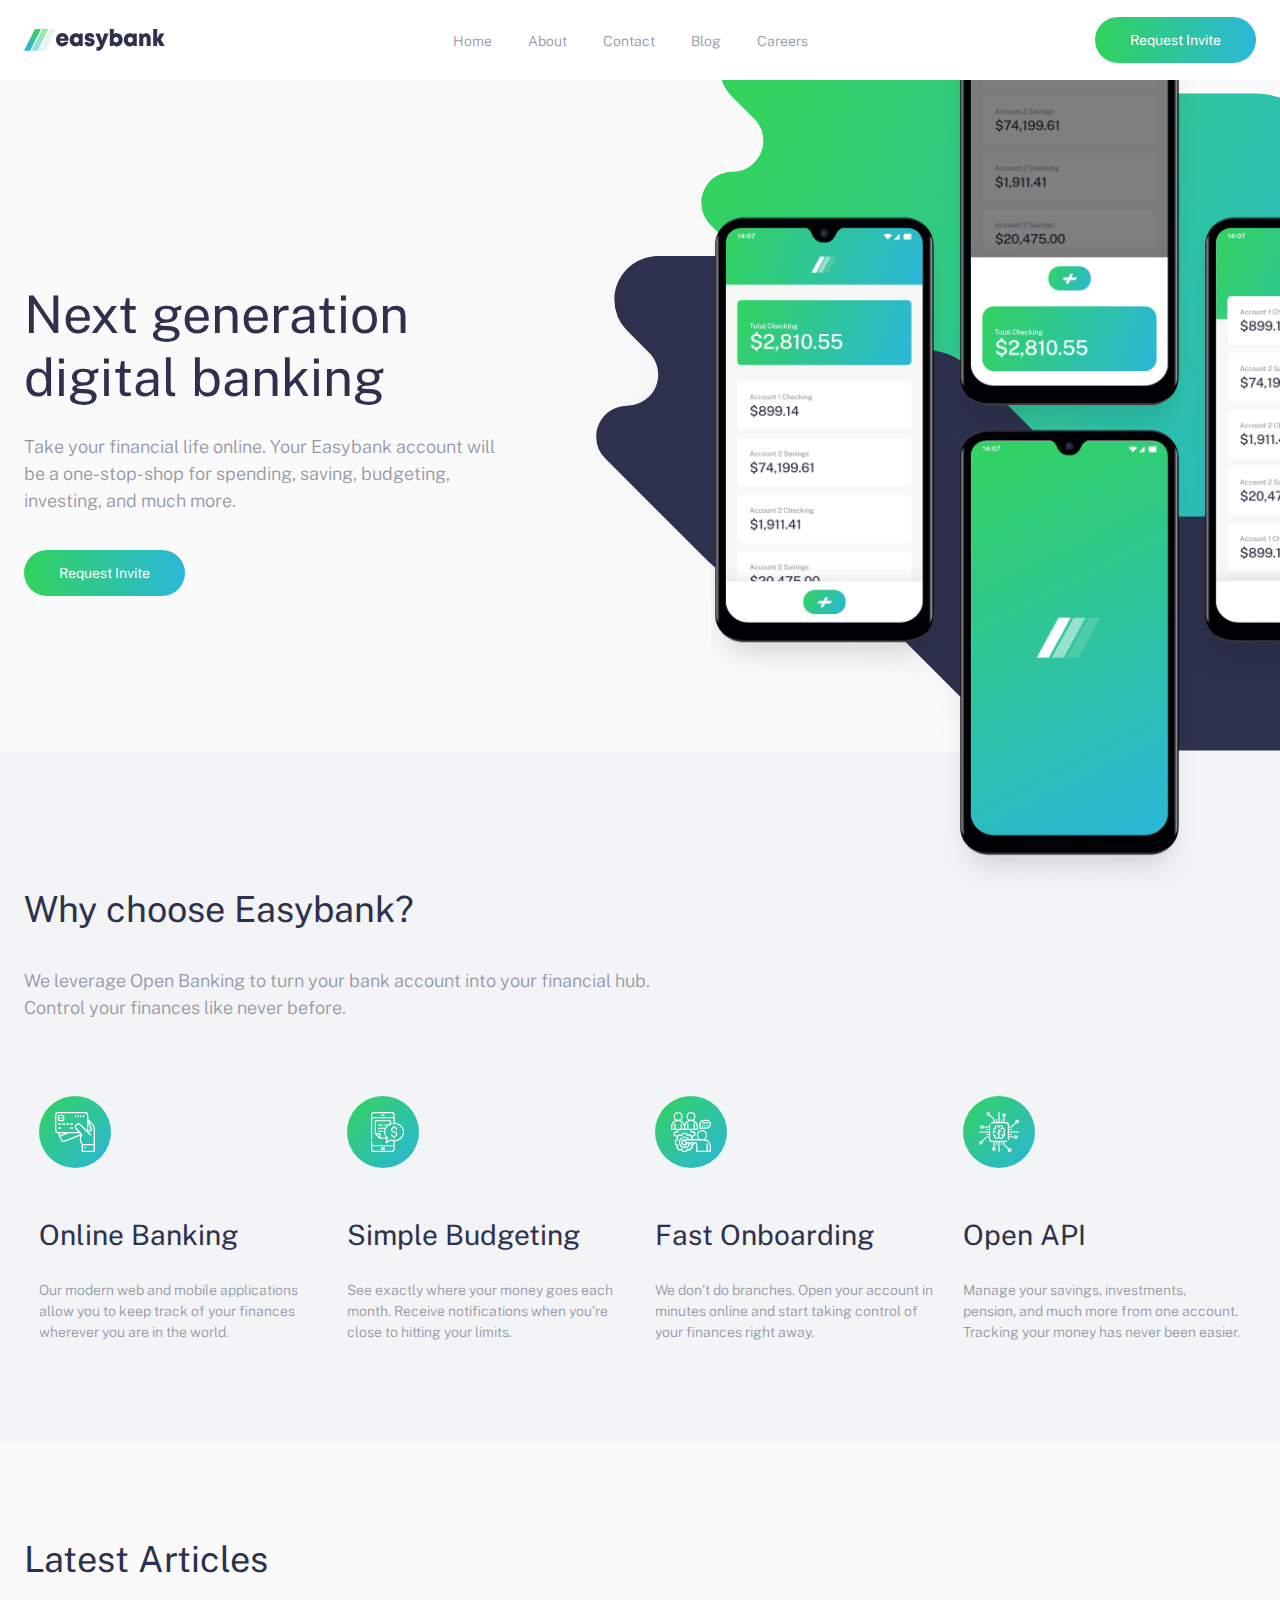
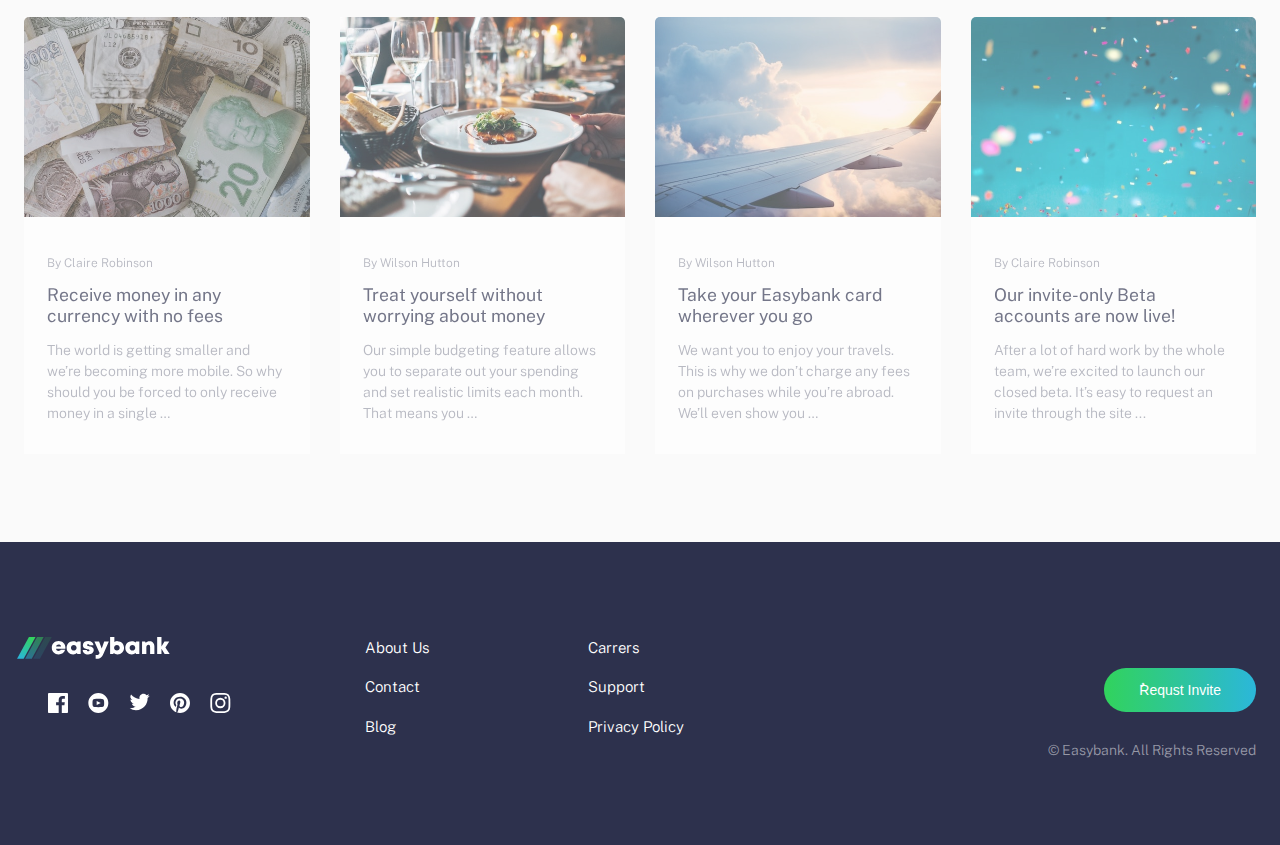
<file: index.html>
<!DOCTYPE html>
<html lang="en">

<head>
    <meta charset="UTF-8" />
    <meta name="viewport" content="width=device-width, initial-scale=1.0" />
    <!-- displays site properly based on user's device -->

    <link rel="icon" type="image/png" sizes="32x32" href="./images/favicon-32x32.png" />
    <link rel="stylesheet" href="https://fonts.googleapis.com/css2?family=Public+Sans:wght@300;400&display=swap" />
    <link rel="stylesheet" href="app/scss/style.css" />

    <title>Frontend Mentor | Easybank landing page</title>

    <!-- Feel free to remove these styles or customise in your own stylesheet 👍 -->
    <style>
        .attribution {
            font-size: 11px;
            text-align: center;
        }

        .attribution a {
            color: hsl(228, 45%, 44%);
        }
    </style>
</head>

<body>
    <header class="header container">
        <div class="overlay"></div>
        <nav class="container--px flex flex-jc-sb flex-ai-c">
            <a href="https://github.com/OverFkill/" class="flex header__logo">
                <img src="images/logo.svg" alt="easybank" />
            </a>

            <a id="btnhamburger" href="#" class="header__toggle
                    hide-for-desktop">
                <span></span>
                <span></span>
                <span></span>
            </a>

            <div class="header__links hide-for-mobile">
                <a href="#">Home</a>
                <a href="#">About</a>
                <a href="https://github.com/OverFkill">Contact</a>
                <a href="#">Blog</a>
                <a href="#">Careers</a>
            </div>

            <a class="button hide-for-mobile">Request Invite</a>
        </nav>

        <div class="header__menu hide-for-desktop">
            <a href="#">Home</a>
            <a href="#">About</a>
            <a href="#">Contact</a>
            <a href="#">Blog</a>
            <a href="#">Careers</a>
        </div>
    </header>

    <section class="hero">
        <div class="container">
            <div class="hero__img"></div>

            <div class="hero__text container--pall">
                <h1>Next generation digital banking</h1>
                <p>
                    Take your financial life online. Your Easybank account will be a one-stop-shop for spending, saving,
                    budgeting, investing, and much more.
                </p>

                <a href="#" class="hero__cta button">Request Invite</a>
            </div>
        </div>
    </section>

    <section class="feature">
        <div class="container container--pall">
            <div class="feature__intro">
                <h2>Why choose Easybank?</h2>
                <p>
                    We leverage Open Banking to turn your bank account into your financial hub.
                    <br /> Control your finances like never before.
                </p>
            </div>

            <div class="feature__grid">
                <div class="feature__item">
                    <div class="feature__icon">
                        <img src="images/icon-online.svg" alt="" />
                    </div>
                    <div class="feature__title">
                        <h3>Online Banking</h3>
                    </div>
                    <div class="feature__description">
                        <p>
                            Our modern web and mobile applications allow you to keep track of your finances wherever you
                            are in the world.
                        </p>
                    </div>
                </div>

                <div class="feature__item">
                    <div class="feature__icon">
                        <img src="images/icon-budgeting.svg" alt="" />
                    </div>
                    <div class="feature__title">
                        <h3>Simple Budgeting</h3>
                    </div>
                    <div class="feature__description">
                        <p>
                            See exactly where your money goes each month. Receive notifications when you’re close to
                            hitting your limits.
                        </p>
                    </div>
                </div>

                <div class="feature__item">
                    <div class="feature__icon">
                        <img src="images/icon-onboarding.svg" alt="" />
                    </div>
                    <div class="feature__title">
                        <h3>Fast Onboarding</h3>
                    </div>
                    <div class="feature__description">
                        <p>
                            We don’t do branches. Open your account in minutes online and start taking control of your
                            finances right away.
                        </p>
                    </div>
                </div>

                <div class="feature__item">
                    <div class="feature__icon">
                        <img src="images/icon-api.svg" alt="" />
                    </div>
                    <div class="feature__title">
                        <h3>Open API</h3>
                    </div>
                    <div class="feature__description">
                        <p>
                            Manage your savings, investments, pension, and much more from one account. Tracking your
                            money has never been easier.
                        </p>
                    </div>
                </div>
            </div>
        </div>
    </section>

    <section class="article">
        <div class="container container--pall">

            <div class="article__content">

                <h2>Latest Articles</h2>

                <div class="article__grid">


                    <div class="article__item">

                        <a href="#">
                            <div class="article__image"
                                style=" background: url(images/image-currency.jpg); background-size: cover;">
                            </div>

                            <div class="article__text">

                                <div class="article__author">
                                    <p>By Claire Robinson</p>

                                </div>

                                <div class="article__title">
                                    <h4>Receive money in any currency with no fees</h4>

                                </div>

                                <div class="article__description">
                                    <p>The world is getting smaller and we’re becoming more mobile. So why should you be
                                        forced to only receive money in a single …</p>
                                </div>

                            </div>
                        </a>

                    </div>

                    <div class="article__item">

                        <a href="#">
                            <div class="article__image"
                                style=" background: url(images/image-restaurant.jpg); background-size: cover;">
                            </div>

                            <div class="article__text">

                                <div class="article__author">
                                    <p> By Wilson Hutton</p>

                                </div>

                                <div class="article__title">
                                    <h4> Treat yourself without worrying about money</h4>

                                </div>

                                <div class="article__description">
                                    <p> Our simple budgeting feature allows you to separate out your spending and set
                                        realistic limits each month. That means you …</p>
                                </div>

                            </div>
                        </a>

                    </div>

                    <div class="article__item">

                        <a href="#">
                            <div class="article__image"
                                style=" background: url(images/image-plane.jpg); background-size: cover;">
                            </div>

                            <div class="article__text">

                                <div class="article__author">
                                    <p>By Wilson Hutton</p>

                                </div>

                                <div class="article__title">
                                    <h4>Take your Easybank card wherever you go</h4>

                                </div>

                                <div class="article__description">
                                    <p> We want you to enjoy your travels. This is why we don’t charge any fees on
                                        purchases
                                        while you’re abroad. We’ll even show you …</p>
                                </div>

                            </div>
                        </a>

                    </div>

                    <div class="article__item">

                        <a href="#">
                            <div class="article__image"
                                style=" background: url(images/image-confetti.jpg); background-size: cover;">
                            </div>

                            <div class="article__text">

                                <div class="article__author">
                                    <p>By Claire Robinson</p>

                                </div>

                                <div class="article__title">
                                    <h4>Our invite-only Beta accounts are now live!</h4>

                                </div>

                                <div class="article__description">
                                    <p> After a lot of hard work by the whole team, we’re excited to launch our closed
                                        beta.
                                        It’s easy to request an invite through the site ...</p>
                                </div>

                            </div>
                        </a>
                    </div>

                </div>
            </div>
        </div>
    </section>

    <section class="footer">
        <div class="footer__content container container--pall">
            <div class="footer__grid">
                <div class="footer__item">
                    <a href="#">
                        <img src="images/logo darkmode.svg" style="transform: scale(1.1);" alt="Logo">

                    </a>

                    <div class="footer__icons">
                        <a href="#">

                            <svg xmlns="http://www.w3.org/2000/svg" width="20" height="20">
                                <path fill="#FFF" d="M18.896 0H1.104C.494 0 0 .494 0 1.104v17.793C0 19.506.494 
                                    20 1.104 20h9.58v-7.745H8.076V9.237h2.606V7.01c0-2.583 1.578-3.99 
                                    3.883-3.99 1.104 0 2.052.082 2.329.119v2.7h-1.598c-1.254 0-1.496.597-1.496 
                                    1.47v1.928h2.989l-.39 3.018h-2.6V20h5.098c.608 0 1.102-.494 1.102-1.104V1.104C20
                                     .494 19.506 0 18.896 0z" />
                            </svg>
                        </a>

                        <a href="#">

                            <svg xmlns="http://www.w3.org/2000/svg" width="21" height="20">
                                <path fill="#FFF"
                                    d="M10.333 0c-5.522 0-10 4.478-10 10 0 5.523 4.478 10 10 10 5.523 0 10-4.477 10-10 0-5.522-4.477-10-10-10zm3.701 14.077c-1.752.12-5.653.12-7.402 0C4.735 13.947 4.514 13.018 4.5 10c.014-3.024.237-3.947 2.132-4.077 1.749-.12 5.651-.12 7.402 0 1.898.13 2.118 1.059 2.133 4.077-.015 3.024-.238 3.947-2.133 4.077zM8.667 8.048l4.097 1.949-4.097 1.955V8.048z" />
                            </svg>
                        </a>

                        <a href="#">

                            <svg xmlns="http://www.w3.org/2000/svg" width="21" height="18">
                                <path fill="#FFF"
                                    d="M20.667 2.797a8.192 8.192 0 01-2.357.646 4.11 4.11 0 001.804-2.27 8.22 8.22 0 01-2.606.996A4.096 4.096 0 0014.513.873c-2.649 0-4.595 2.472-3.997 5.038a11.648 11.648 0 01-8.457-4.287 4.109 4.109 0 001.27 5.478A4.086 4.086 0 011.47 6.59c-.045 1.901 1.317 3.68 3.29 4.075a4.113 4.113 0 01-1.853.07 4.106 4.106 0 003.834 2.85 8.25 8.25 0 01-6.075 1.7 11.616 11.616 0 006.29 1.843c7.618 0 11.922-6.434 11.662-12.205a8.354 8.354 0 002.048-2.124z" />
                            </svg>
                        </a>

                        <a href="#">
                            <svg xmlns="http://www.w3.org/2000/svg" width="20" height="20">
                                <path fill="#FFF"
                                    d="M10 0C4.478 0 0 4.477 0 10c0 4.237 2.636 7.855 6.356 9.312-.088-.791-.167-2.005.035-2.868.182-.78 1.172-4.97 1.172-4.97s-.299-.6-.299-1.486c0-1.39.806-2.428 1.81-2.428.852 0 1.264.64 1.264 1.408 0 .858-.545 2.14-.828 3.33-.236.995.5 1.807 1.48 1.807 1.778 0 3.144-1.874 3.144-4.58 0-2.393-1.72-4.068-4.177-4.068-2.845 0-4.515 2.135-4.515 4.34 0 .859.331 1.781.745 2.281a.3.3 0 01.069.288l-.278 1.133c-.044.183-.145.223-.335.134-1.249-.581-2.03-2.407-2.03-3.874 0-3.154 2.292-6.052 6.608-6.052 3.469 0 6.165 2.473 6.165 5.776 0 3.447-2.173 6.22-5.19 6.22-1.013 0-1.965-.525-2.291-1.148l-.623 2.378c-.226.869-.835 1.958-1.244 2.621.937.29 1.931.446 2.962.446 5.522 0 10-4.477 10-10S15.522 0 10 0z" />
                            </svg>
                        </a>

                        <a href="#">
                            <svg xmlns="http://www.w3.org/2000/svg" width="21" height="20">
                                <path fill="#FFF"
                                    d="M10.333 1.802c2.67 0 2.987.01 4.042.059 2.71.123 3.976 1.409 4.1 4.099.048 1.054.057 1.37.057 4.04 0 2.672-.01 2.988-.058 4.042-.124 2.687-1.386 3.975-4.099 4.099-1.055.048-1.37.058-4.042.058-2.67 0-2.986-.01-4.04-.058-2.717-.124-3.976-1.416-4.1-4.1-.048-1.054-.058-1.37-.058-4.041 0-2.67.01-2.986.058-4.04.124-2.69 1.387-3.977 4.1-4.1 1.054-.048 1.37-.058 4.04-.058zm0-1.802C7.618 0 7.278.012 6.211.06 2.579.227.56 2.242.394 5.877.345 6.944.334 7.284.334 10s.011 3.057.06 4.123c.166 3.632 2.181 5.65 5.816 5.817 1.068.048 1.408.06 4.123.06 2.716 0 3.057-.012 4.124-.06 3.628-.167 5.651-2.182 5.816-5.817.049-1.066.06-1.407.06-4.123s-.011-3.056-.06-4.122C20.11 2.249 18.093.228 14.458.06 13.39.01 13.049 0 10.333 0zm0 4.865a5.135 5.135 0 100 10.27 5.135 5.135 0 000-10.27zm0 8.468a3.333 3.333 0 110-6.666 3.333 3.333 0 010 6.666zm5.339-9.87a1.2 1.2 0 10-.001 2.4 1.2 1.2 0 000-2.4z" />
                            </svg>
                        </a>
                    </div>

                </div>


                <div class="footer__item">
                    <div class="footer__links">
                        <a href="">About Us</a>
                        <a href="">Contact</a>
                        <a href="">Blog</a>
                    </div>
                </div>


                <div class="footer__item">
                    <div class="footer__links">
                        <a href="">Carrers</a>
                        <a href="">Support</a>
                        <a href="">Privacy Policy</a>
                    </div>
                </div>

                <div class="footer__item">


                </div>

                <div class="footer__item">
                    <a href="#">
                        <button class="button">ٌRequst Invite</button>
                    </a>
                    <p>
                        © Easybank. All Rights Reserved
                    </p>
                </div>
            </div>
        </div>
    </section>




    <script src="app/js/script.js"></script>
</body>

</html>
</file>
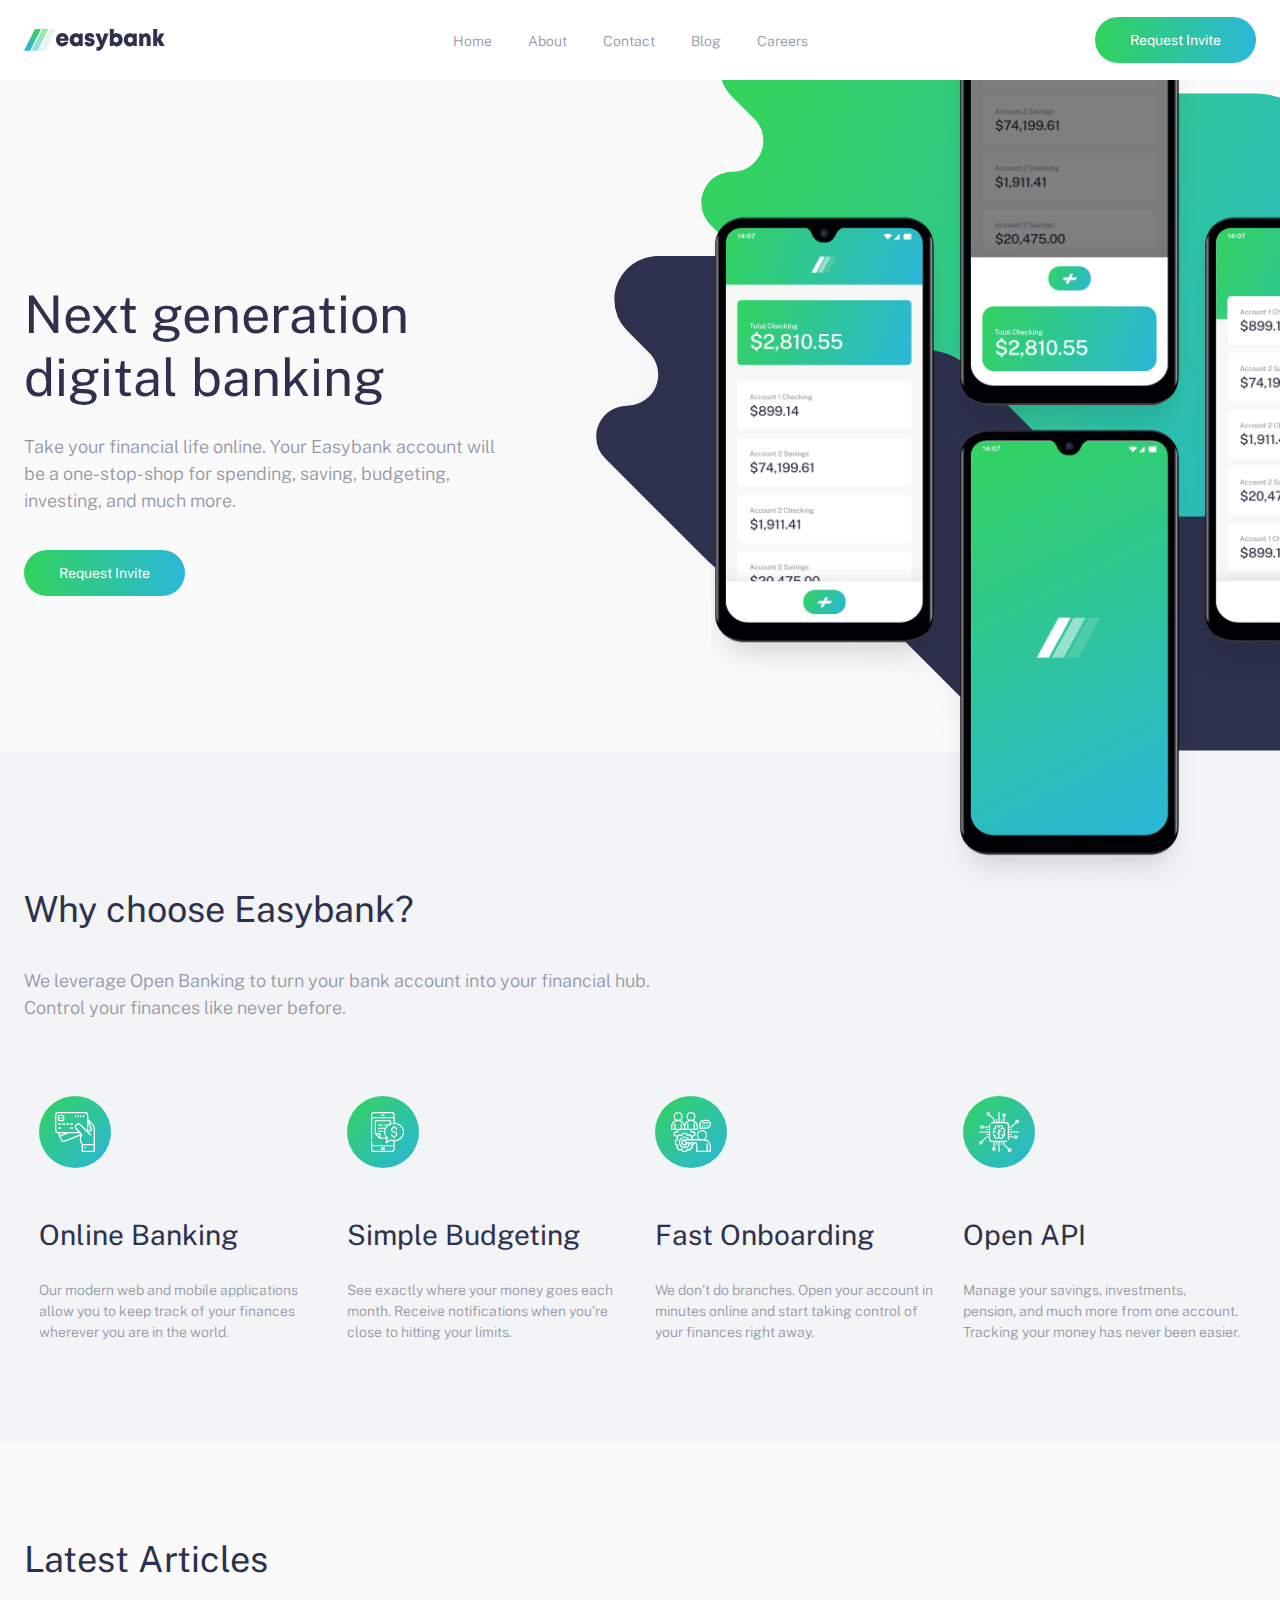
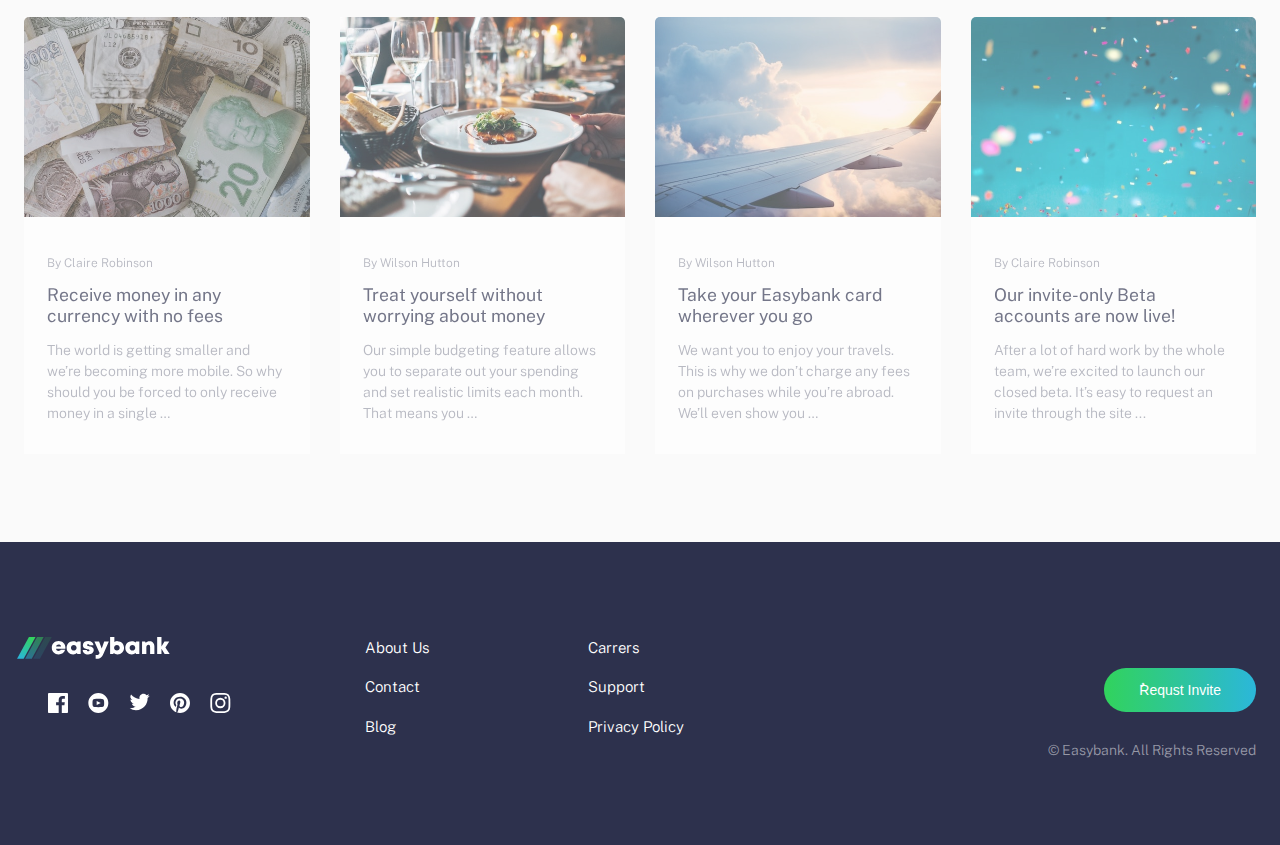
<file: Project 1/index.html>
<!DOCTYPE html>
<html lang="en">

<head>
    <meta charset="UTF-8" />
    <meta name="viewport" content="width=device-width, initial-scale=1.0" />
    <!-- displays site properly based on user's device -->

    <link rel="icon" type="image/png" sizes="32x32" href="./images/favicon-32x32.png" />
    <link rel="stylesheet" href="https://fonts.googleapis.com/css2?family=Public+Sans:wght@300;400&display=swap" />
    <link rel="stylesheet" href="app/scss/style.css" />

    <title>Frontend Mentor | Easybank landing page</title>

    <!-- Feel free to remove these styles or customise in your own stylesheet 👍 -->
    <style>
        .attribution {
            font-size: 11px;
            text-align: center;
        }

        .attribution a {
            color: hsl(228, 45%, 44%);
        }
    </style>
</head>

<body>
    <header class="header container">
        <div class="overlay"></div>
        <nav class="container--px flex flex-jc-sb flex-ai-c">
            <a href="/" class="flex header__logo">
                <img src="images/logo.svg" alt="easybank" />
            </a>

            <a id="btnhamburger" href="#" class="header__toggle
                    hide-for-desktop">
                <span></span>
                <span></span>
                <span></span>
            </a>

            <div class="header__links hide-for-mobile">
                <a href="#">Home</a>
                <a href="#">About</a>
                <a href="#">Contact</a>
                <a href="#">Blog</a>
                <a href="#">Careers</a>
            </div>

            <a class="button hide-for-mobile">Request Invite</a>
        </nav>

        <div class="header__menu hide-for-desktop">
            <a href="#">Home</a>
            <a href="#">About</a>
            <a href="#">Contact</a>
            <a href="#">Blog</a>
            <a href="#">Careers</a>
        </div>
    </header>

    <section class="hero">
        <div class="container">
            <div class="hero__img"></div>

            <div class="hero__text container--pall">
                <h1>Next generation digital banking</h1>
                <p>
                    Take your financial life online. Your Easybank account will be a one-stop-shop for spending, saving,
                    budgeting, investing, and much more.
                </p>

                <a href="#" class="hero__cta button">Request Invite</a>
            </div>
        </div>
    </section>

    <section class="feature">
        <div class="container container--pall">
            <div class="feature__intro">
                <h2>Why choose Easybank?</h2>
                <p>
                    We leverage Open Banking to turn your bank account into your financial hub.
                    <br /> Control your finances like never before.
                </p>
            </div>

            <div class="feature__grid">
                <div class="feature__item">
                    <div class="feature__icon">
                        <img src="images/icon-online.svg" alt="" />
                    </div>
                    <div class="feature__title">
                        <h3>Online Banking</h3>
                    </div>
                    <div class="feature__description">
                        <p>
                            Our modern web and mobile applications allow you to keep track of your finances wherever you
                            are in the world.
                        </p>
                    </div>
                </div>

                <div class="feature__item">
                    <div class="feature__icon">
                        <img src="images/icon-budgeting.svg" alt="" />
                    </div>
                    <div class="feature__title">
                        <h3>Simple Budgeting</h3>
                    </div>
                    <div class="feature__description">
                        <p>
                            See exactly where your money goes each month. Receive notifications when you’re close to
                            hitting your limits.
                        </p>
                    </div>
                </div>

                <div class="feature__item">
                    <div class="feature__icon">
                        <img src="images/icon-onboarding.svg" alt="" />
                    </div>
                    <div class="feature__title">
                        <h3>Fast Onboarding</h3>
                    </div>
                    <div class="feature__description">
                        <p>
                            We don’t do branches. Open your account in minutes online and start taking control of your
                            finances right away.
                        </p>
                    </div>
                </div>

                <div class="feature__item">
                    <div class="feature__icon">
                        <img src="images/icon-api.svg" alt="" />
                    </div>
                    <div class="feature__title">
                        <h3>Open API</h3>
                    </div>
                    <div class="feature__description">
                        <p>
                            Manage your savings, investments, pension, and much more from one account. Tracking your
                            money has never been easier.
                        </p>
                    </div>
                </div>
            </div>
        </div>
    </section>

    <section class="article">
        <div class="container container--pall">

            <div class="article__content">

                <h2>Latest Articles</h2>

                <div class="article__grid">


                    <div class="article__item">

                        <a href="#">
                            <div class="article__image"
                                style=" background: url(images/image-currency.jpg); background-size: cover;">
                            </div>

                            <div class="article__text">

                                <div class="article__author">
                                    <p>By Claire Robinson</p>

                                </div>

                                <div class="article__title">
                                    <h4>Receive money in any currency with no fees</h4>

                                </div>

                                <div class="article__description">
                                    <p>The world is getting smaller and we’re becoming more mobile. So why should you be
                                        forced to only receive money in a single …</p>
                                </div>

                            </div>
                        </a>

                    </div>

                    <div class="article__item">

                        <a href="#">
                            <div class="article__image"
                                style=" background: url(images/image-restaurant.jpg); background-size: cover;">
                            </div>

                            <div class="article__text">

                                <div class="article__author">
                                    <p> By Wilson Hutton</p>

                                </div>

                                <div class="article__title">
                                    <h4> Treat yourself without worrying about money</h4>

                                </div>

                                <div class="article__description">
                                    <p> Our simple budgeting feature allows you to separate out your spending and set
                                        realistic limits each month. That means you …</p>
                                </div>

                            </div>
                        </a>

                    </div>

                    <div class="article__item">

                        <a href="#">
                            <div class="article__image"
                                style=" background: url(images/image-plane.jpg); background-size: cover;">
                            </div>

                            <div class="article__text">

                                <div class="article__author">
                                    <p>By Wilson Hutton</p>

                                </div>

                                <div class="article__title">
                                    <h4>Take your Easybank card wherever you go</h4>

                                </div>

                                <div class="article__description">
                                    <p> We want you to enjoy your travels. This is why we don’t charge any fees on
                                        purchases
                                        while you’re abroad. We’ll even show you …</p>
                                </div>

                            </div>
                        </a>

                    </div>

                    <div class="article__item">

                        <a href="#">
                            <div class="article__image"
                                style=" background: url(images/image-confetti.jpg); background-size: cover;">
                            </div>

                            <div class="article__text">

                                <div class="article__author">
                                    <p>By Claire Robinson</p>

                                </div>

                                <div class="article__title">
                                    <h4>Our invite-only Beta accounts are now live!</h4>

                                </div>

                                <div class="article__description">
                                    <p> After a lot of hard work by the whole team, we’re excited to launch our closed
                                        beta.
                                        It’s easy to request an invite through the site ...</p>
                                </div>

                            </div>
                        </a>
                    </div>

                </div>
            </div>
        </div>
    </section>

    <section class="footer">
        <div class="footer__content container container--pall">
            <div class="footer__grid">
                <div class="footer__item">
                    <a href="#">
                        <img src="images/logo darkmode.svg" style="transform: scale(1.1);" alt="Logo">

                    </a>

                    <div class="footer__icons">
                        <a href="#">

                            <svg xmlns="http://www.w3.org/2000/svg" width="20" height="20">
                                <path fill="#FFF" d="M18.896 0H1.104C.494 0 0 .494 0 1.104v17.793C0 19.506.494 
                                    20 1.104 20h9.58v-7.745H8.076V9.237h2.606V7.01c0-2.583 1.578-3.99 
                                    3.883-3.99 1.104 0 2.052.082 2.329.119v2.7h-1.598c-1.254 0-1.496.597-1.496 
                                    1.47v1.928h2.989l-.39 3.018h-2.6V20h5.098c.608 0 1.102-.494 1.102-1.104V1.104C20
                                     .494 19.506 0 18.896 0z" />
                            </svg>
                        </a>

                        <a href="#">

                            <svg xmlns="http://www.w3.org/2000/svg" width="21" height="20">
                                <path fill="#FFF"
                                    d="M10.333 0c-5.522 0-10 4.478-10 10 0 5.523 4.478 10 10 10 5.523 0 10-4.477 10-10 0-5.522-4.477-10-10-10zm3.701 14.077c-1.752.12-5.653.12-7.402 0C4.735 13.947 4.514 13.018 4.5 10c.014-3.024.237-3.947 2.132-4.077 1.749-.12 5.651-.12 7.402 0 1.898.13 2.118 1.059 2.133 4.077-.015 3.024-.238 3.947-2.133 4.077zM8.667 8.048l4.097 1.949-4.097 1.955V8.048z" />
                            </svg>
                        </a>

                        <a href="#">

                            <svg xmlns="http://www.w3.org/2000/svg" width="21" height="18">
                                <path fill="#FFF"
                                    d="M20.667 2.797a8.192 8.192 0 01-2.357.646 4.11 4.11 0 001.804-2.27 8.22 8.22 0 01-2.606.996A4.096 4.096 0 0014.513.873c-2.649 0-4.595 2.472-3.997 5.038a11.648 11.648 0 01-8.457-4.287 4.109 4.109 0 001.27 5.478A4.086 4.086 0 011.47 6.59c-.045 1.901 1.317 3.68 3.29 4.075a4.113 4.113 0 01-1.853.07 4.106 4.106 0 003.834 2.85 8.25 8.25 0 01-6.075 1.7 11.616 11.616 0 006.29 1.843c7.618 0 11.922-6.434 11.662-12.205a8.354 8.354 0 002.048-2.124z" />
                            </svg>
                        </a>

                        <a href="#">
                            <svg xmlns="http://www.w3.org/2000/svg" width="20" height="20">
                                <path fill="#FFF"
                                    d="M10 0C4.478 0 0 4.477 0 10c0 4.237 2.636 7.855 6.356 9.312-.088-.791-.167-2.005.035-2.868.182-.78 1.172-4.97 1.172-4.97s-.299-.6-.299-1.486c0-1.39.806-2.428 1.81-2.428.852 0 1.264.64 1.264 1.408 0 .858-.545 2.14-.828 3.33-.236.995.5 1.807 1.48 1.807 1.778 0 3.144-1.874 3.144-4.58 0-2.393-1.72-4.068-4.177-4.068-2.845 0-4.515 2.135-4.515 4.34 0 .859.331 1.781.745 2.281a.3.3 0 01.069.288l-.278 1.133c-.044.183-.145.223-.335.134-1.249-.581-2.03-2.407-2.03-3.874 0-3.154 2.292-6.052 6.608-6.052 3.469 0 6.165 2.473 6.165 5.776 0 3.447-2.173 6.22-5.19 6.22-1.013 0-1.965-.525-2.291-1.148l-.623 2.378c-.226.869-.835 1.958-1.244 2.621.937.29 1.931.446 2.962.446 5.522 0 10-4.477 10-10S15.522 0 10 0z" />
                            </svg>
                        </a>

                        <a href="#">
                            <svg xmlns="http://www.w3.org/2000/svg" width="21" height="20">
                                <path fill="#FFF"
                                    d="M10.333 1.802c2.67 0 2.987.01 4.042.059 2.71.123 3.976 1.409 4.1 4.099.048 1.054.057 1.37.057 4.04 0 2.672-.01 2.988-.058 4.042-.124 2.687-1.386 3.975-4.099 4.099-1.055.048-1.37.058-4.042.058-2.67 0-2.986-.01-4.04-.058-2.717-.124-3.976-1.416-4.1-4.1-.048-1.054-.058-1.37-.058-4.041 0-2.67.01-2.986.058-4.04.124-2.69 1.387-3.977 4.1-4.1 1.054-.048 1.37-.058 4.04-.058zm0-1.802C7.618 0 7.278.012 6.211.06 2.579.227.56 2.242.394 5.877.345 6.944.334 7.284.334 10s.011 3.057.06 4.123c.166 3.632 2.181 5.65 5.816 5.817 1.068.048 1.408.06 4.123.06 2.716 0 3.057-.012 4.124-.06 3.628-.167 5.651-2.182 5.816-5.817.049-1.066.06-1.407.06-4.123s-.011-3.056-.06-4.122C20.11 2.249 18.093.228 14.458.06 13.39.01 13.049 0 10.333 0zm0 4.865a5.135 5.135 0 100 10.27 5.135 5.135 0 000-10.27zm0 8.468a3.333 3.333 0 110-6.666 3.333 3.333 0 010 6.666zm5.339-9.87a1.2 1.2 0 10-.001 2.4 1.2 1.2 0 000-2.4z" />
                            </svg>
                        </a>
                    </div>

                </div>


                <div class="footer__item">
                    <div class="footer__links">
                        <a href="">About Us</a>
                        <a href="">Contact</a>
                        <a href="">Blog</a>
                    </div>
                </div>


                <div class="footer__item">
                    <div class="footer__links">
                        <a href="">Carrers</a>
                        <a href="">Support</a>
                        <a href="">Privacy Policy</a>
                    </div>
                </div>

                <div class="footer__item">


                </div>

                <div class="footer__item">
                    <a href="#">
                        <button class="button">ٌRequst Invite</button>
                    </a>
                    <p>
                        © Easybank. All Rights Reserved
                    </p>
                </div>
            </div>
        </div>
    </section>




    <script src="app/js/script.js"></script>
</body>

</html>
</file>
<file: app/scss/style.css>
.has-fade {
  visibility: hidden;
}

@-webkit-keyframes overlay-fade-in {
  from {
    visibility: hidden;
    opacity: 0;
  }
  1% {
    visibility: visible;
    opacity: 0;
  }
  to {
    visibility: visible;
    opacity: 1;
  }
}

@keyframes overlay-fade-in {
  from {
    visibility: hidden;
    opacity: 0;
  }
  1% {
    visibility: visible;
    opacity: 0;
  }
  to {
    visibility: visible;
    opacity: 1;
  }
}

.overlay-fade-in {
  -webkit-animation: overlay-fade-in 300ms ease-in-out forwards;
          animation: overlay-fade-in 300ms ease-in-out forwards;
}

@-webkit-keyframes overlay-fade-out {
  from {
    visibility: visible;
    opacity: 1;
  }
  99% {
    visibility: visible;
    opacity: 0;
  }
  to {
    visibility: hidden;
    opacity: 0;
  }
}

@keyframes overlay-fade-out {
  from {
    visibility: visible;
    opacity: 1;
  }
  99% {
    visibility: visible;
    opacity: 0;
  }
  to {
    visibility: hidden;
    opacity: 0;
  }
}

.overlay-fade-out {
  -webkit-animation: overlay-fade-out 300ms ease-in-out forwards;
          animation: overlay-fade-out 300ms ease-in-out forwards;
}

html {
  font-size: 100%;
  -webkit-box-sizing: border-box;
          box-sizing: border-box;
}

*,
*::before,
*::after {
  -webkit-box-sizing: inherit;
          box-sizing: inherit;
}

body {
  margin: 0;
  padding: 0;
  font-family: "Public Sans", sans-serif;
  font-size: 1.125rem;
  font-weight: 300;
  color: #9698a6;
  line-height: 1.3;
  overflow-x: hidden;
}

@media (min-width: 64em) {
  body {
    font-size: 1.125rem;
  }
}

body.noscroll {
  overflow: hidden;
}

h1,
h2,
h3,
h4 {
  margin-top: 0;
  font-weight: 400;
  line-height: 1.2;
  color: #2d314d;
}

h1 {
  font-size: 2.5rem;
  margin-bottom: 1.5rem;
}

@media (min-width: 64em) {
  h1 {
    font-size: 3.25rem;
    color: #2d314d;
  }
}

h2 {
  font-size: 1.875rem;
  margin-bottom: 1.5625rem;
}

@media (min-width: 64em) {
  h2 {
    font-size: 2.25rem;
    margin-bottom: 2.25rem;
  }
}

h4 {
  font-size: 1.1rem;
  padding-top: 0;
}

p {
  color: #9698a6;
  line-height: 1.5;
  margin-bottom: 2.25rem;
}

a,
a:visited,
a:hover {
  text-decoration: none;
}

.flex {
  display: -webkit-box;
  display: -ms-flexbox;
  display: flex;
}

.flex-jc-sb {
  -webkit-box-pack: justify;
      -ms-flex-pack: justify;
          justify-content: space-between;
}

.flex-jc-c {
  -webkit-box-pack: center;
      -ms-flex-pack: center;
          justify-content: center;
}

.flex-ai-c {
  -webkit-box-align: center;
      -ms-flex-align: center;
          align-items: center;
}

button,
.button {
  display: inline-block;
  padding: 0.875rem 2.1875rem;
  border-radius: 50px;
  background: -webkit-gradient(linear, left top, right top, from(#31d35c), to(#2bb7da));
  background: linear-gradient(to right, #31d35c, #2bb7da);
  border: 0;
  font-weight: 600;
  color: white;
  font-weight: 400;
  cursor: pointer;
  font-size: 0.875rem;
  -webkit-transition: all 300ms ease-in-out;
  transition: all 300ms ease-in-out;
}

button:hover,
.button:hover {
  -webkit-filter: brightness(120%);
          filter: brightness(120%);
}

@media (max-width: 63.9375em) {
  .hide-for-mobile {
    display: none;
  }
}

@media (min-width: 64em) {
  .hide-for-desktop {
    display: none;
  }
}

.container {
  max-width: 80rem;
  margin: 0 auto;
}

.container--pall {
  padding-top: 2.25rem;
  padding-right: 1.5rem;
  padding-bottom: 2.25rem;
  padding-left: 1.5rem;
}

@media (min-width: 40em) {
  .container--pall {
    padding-top: 3.5rem;
    padding-right: 1.5rem;
    padding-bottom: 2.6rem;
    padding-left: 1.5rem;
  }
}

@media (min-width: 64em) {
  .container--pall {
    padding-top: 6rem;
    padding-right: 1.5rem;
    padding-bottom: 3rem;
    padding-left: 1.5rem;
  }
}

.container--px {
  padding-right: 1.5rem;
  padding-left: 1.5rem;
}

.container--py {
  padding-top: 2.25rem;
  padding-bottom: 2.25rem;
}

@media (min-width: 40em) {
  .container--py {
    padding-top: 3.5rem;
    padding-bottom: 2.6rem;
  }
}

@media (min-width: 64em) {
  .container--py {
    padding-top: 6rem;
    padding-bottom: 5rem;
  }
}

.container--pr {
  padding-right: 1.5rem;
}

.container--pl {
  padding-left: 1.5rem;
}

.container--pt {
  padding-top: 2.25rem;
}

@media (min-width: 40em) {
  .container--pt {
    padding-top: 3.5rem;
  }
}

@media (min-width: 64em) {
  .container--pt {
    padding-top: 6rem;
  }
}

.container--pb {
  padding-bottom: 2.25rem;
}

@media (min-width: 40em) {
  .container--pb {
    padding-bottom: 2.6rem;
  }
}

@media (min-width: 64em) {
  .container--pb {
    padding-bottom: 5rem;
  }
}

.header nav {
  position: relative;
  background-color: white;
  padding-top: 1.0625rem;
  padding-bottom: 1.0625rem;
  z-index: 9999;
}

.header__logo img {
  width: 8.8125rem;
  height: 1.375rem;
}

.header .overlay {
  visibility: hidden;
  position: fixed;
  top: 0px;
  bottom: 0px;
  right: 0px;
  left: 0px;
  background-image: -webkit-gradient(linear, left top, left bottom, from(#2d314d), to(transparent));
  background-image: linear-gradient(#2d314d, transparent);
}

.header.open .overlay {
  visibility: visible;
  z-index: 999;
}

.header.open .header__toggle > span:first-child {
  -webkit-transform: rotate(45deg);
          transform: rotate(45deg);
}

.header.open .header__toggle > span:nth-child(2) {
  opacity: 0;
}

.header.open .header__toggle > span:last-child {
  -webkit-transform: rotate(-45deg);
          transform: rotate(-45deg);
}

.header.open .header__menu {
  visibility: visible;
  -webkit-animation: overlay-fade-in 300ms ease-in-out forwards;
          animation: overlay-fade-in 300ms ease-in-out forwards;
  z-index: 999;
}

.header__toggle > span {
  display: block;
  width: 24px;
  height: 2px;
  background-color: #2d314d;
  -webkit-transition: all 300ms;
  transition: all 300ms;
  -webkit-transform-origin: 2px;
          transform-origin: 2px;
}

.header__toggle > span:not(:last-child) {
  margin-bottom: 5px;
}

.header__toggle > span:last-child {
  margin-bottom: 4px;
}

.header__links a {
  position: relative;
  font-size: 0.875rem;
  color: #9698a6;
  -webkit-transition: color 300ms ease-in-out;
  transition: color 300ms ease-in-out;
}

.header__links a::before {
  content: "";
  display: block;
  position: absolute;
  height: 3px;
  left: 0;
  right: 0;
  bottom: -1.8591rem;
  background: -webkit-gradient(linear, left top, right top, from(#31d35c), to(#2bb7da));
  background: linear-gradient(to right, #31d35c, #2bb7da);
  opacity: 0;
  -webkit-transition: opacity 300ms ease-in-out;
  transition: opacity 300ms ease-in-out;
  cursor: default;
}

.header__links a:not(:last-child) {
  margin-right: 2rem;
}

.header__links a:hover {
  cursor: pointer;
  color: #2d314d;
}

.header__links a:hover::before {
  opacity: 1;
}

.header__menu {
  visibility: hidden;
  background: white;
  padding: 1.625rem;
  margin-top: 1.5rem;
  border-radius: 7px;
  position: absolute;
  width: calc(100% - 3rem);
  left: 50%;
  -webkit-transform: translateX(-50%);
          transform: translateX(-50%);
  -webkit-animation: overlay-fade-out 300ms ease-in-out forwards;
          animation: overlay-fade-out 300ms ease-in-out forwards;
}

.header__menu a {
  display: block;
  padding: 0.625rem;
  text-align: center;
  color: #2d314d;
}

.hero {
  background-color: #fafafa;
}

@media (min-width: 64em) {
  .hero .container {
    display: -webkit-box;
    display: -ms-flexbox;
    display: flex;
    -webkit-box-align: center;
        -ms-flex-align: center;
            align-items: center;
  }
}

.hero__img {
  position: relative;
  background: url("../../images/bg-intro-mobile.svg");
  background-size: cover;
  background-repeat: no-repeat;
  background-position: center center;
  min-height: 17.5rem;
}

@media (min-width: 40em) {
  .hero__img {
    min-height: 25rem;
  }
}

@media (min-width: 64em) {
  .hero__img {
    -webkit-box-flex: 3;
        -ms-flex: 3;
            flex: 3;
    -webkit-box-ordinal-group: 3;
        -ms-flex-order: 2;
            order: 2;
    min-height: 42rem;
    background-image: none;
  }
}

@media (min-width: 64em) {
  .hero__img::before {
    content: "";
    position: absolute;
    background: url("../../images/bg-intro-desktop.svg");
    height: 100%;
    background-repeat: no-repeat;
    width: 131%;
    background-size: 100%;
    background-position: 0%;
  }
}

.hero__img::after {
  content: "";
  position: absolute;
  background: url("../../images/image-mockups.png");
  background-size: 93%;
  width: 100%;
  height: 105%;
  background-repeat: no-repeat;
  background-position: center bottom;
  z-index: 99;
}

@media (min-width: 40em) {
  .hero__img::after {
    background-size: 52%;
    background-position: center bottom;
  }
}

@media (min-width: 64em) {
  .hero__img::after {
    background-size: 104%;
    left: 23%;
    width: 97%;
    height: 121%;
    background-position: center bottom;
  }
}

.hero__text {
  text-align: center;
}

@media (min-width: 64em) {
  .hero__text {
    -webkit-box-flex: 2;
        -ms-flex: 2;
            flex: 2;
    -webkit-box-ordinal-group: 2;
        -ms-flex-order: 1;
            order: 1;
    height: 100%;
    text-align: left;
  }
}

.hero__cta {
  display: inline-block;
}

.feature {
  background-color: #f3f4f6;
}

@media (max-width: 63.9375em) {
  .feature {
    text-align: center;
  }
}

@media (min-width: 64em) {
  .feature {
    text-align: left;
  }
}

.feature__intro {
  margin-top: 2.5rem;
  margin-bottom: 3.75rem;
}

@media (min-width: 40em) {
  .feature__grid {
    display: -webkit-box;
    display: -ms-flexbox;
    display: flex;
    -ms-flex-wrap: wrap;
        flex-wrap: wrap;
  }
}

.feature__item {
  padding: 0.9375rem;
}

@media (min-width: 40em) {
  .feature__item {
    -webkit-box-flex: 0;
        -ms-flex: 0 0 50%;
            flex: 0 0 50%;
  }
}

@media (min-width: 64em) {
  .feature__item {
    -webkit-box-flex: 1;
        -ms-flex: 1;
            flex: 1;
  }
}

.feature__icon {
  margin-bottom: 1.875rem;
}

@media (min-width: 64em) {
  .feature__icon {
    margin-bottom: 2.75rem;
  }
}

.feature__title {
  font-size: 1.25rem;
  margin-bottom: 1rem;
}

@media (min-width: 64em) {
  .feature__title {
    font-size: 1.5rem;
    margin-bottom: 1.5rem;
  }
}

.feature__description {
  font-size: 0.875rem;
  line-height: 1.5;
}

.article {
  margin: auto;
  padding-bottom: 2.5rem;
  background: #fafafa;
}

.article a {
  text-decoration: none;
}

.article__grid {
  color: white;
  display: -ms-grid;
  display: grid;
}

@media (max-width: 63.9375em) {
  .article__grid {
    -ms-grid-columns: (1fr)[1];
        grid-template-columns: repeat(1, 1fr);
    grid-gap: 1.875rem;
    height: auto;
    width: 100%;
  }
}

@media (min-width: 40em) {
  .article__grid {
    -ms-grid-columns: (1fr)[2];
        grid-template-columns: repeat(2, 1fr);
    grid-gap: 1.875rem;
    height: auto;
    width: 100%;
  }
}

@media (min-width: 64em) {
  .article__grid {
    -ms-grid-columns: (1fr)[4];
        grid-template-columns: repeat(4, 1fr);
    grid-gap: 1.875rem;
    height: auto;
    width: 100%;
  }
}

.article__item {
  background: white;
}

@media (min-width: 64em) {
  .article__item {
    opacity: 65%;
    -webkit-transition: all 300ms ease-in-out;
    transition: all 300ms ease-in-out;
  }
  .article__item:hover {
    opacity: 100%;
    -webkit-transform: scale(1.1);
            transform: scale(1.1);
  }
}

.article__image {
  position: relative;
  width: 100%;
  height: 200px;
  border-top-left-radius: 5px;
  border-top-right-radius: 5px;
}

.article__image::after {
  content: "";
  display: block;
}

.article__text {
  padding-top: 25px;
  padding-right: 26px;
  padding-left: 23px;
  padding-bottom: 25px;
}

.article__author p {
  font-size: 0.75rem;
  margin-bottom: 12px;
}

.article__title h4 {
  margin-bottom: 12px;
}

.article__description p {
  font-size: 0.875rem;
  margin-bottom: 5px;
}

.footer {
  background: #2d314d;
}

@media (max-width: 87.4375em) {
  .footer__grid {
    text-align: center;
  }
}

@media (min-width: 64em) {
  .footer__grid {
    display: -ms-grid;
    display: grid;
    -ms-grid-columns: auto auto auto auto auto;
        grid-template-columns: auto auto auto auto auto;
    grid-gap: 1.875rem;
    height: auto;
    width: 100%;
  }
}

@media (min-width: 64em) {
  .footer__item:not(:last-child) {
    margin-right: 5rem;
    text-align: left;
  }
  .footer__item:last-child {
    text-align: right;
    -ms-grid-column-align: right;
        justify-self: right;
  }
  .footer__item p {
    font-size: 0.875rem;
  }
}

@media (max-width: 87.4375em) {
  .footer__item:nth-child(5) {
    padding-top: 1.875rem;
  }
  .footer__item p {
    padding-top: 0.875rem;
  }
}

.footer__links a {
  display: block;
  padding-bottom: 20px;
  color: white;
  font-size: 15px;
  -webkit-transition: color 200ms ease-in-out;
  transition: color 200ms ease-in-out;
}

@media (min-width: 64em) {
  .footer__links a:hover {
    color: #31d35c;
  }
}

.footer__icons {
  padding-top: 50px;
  display: -webkit-box;
  display: -ms-flexbox;
  display: flex;
}

@media (max-width: 87.4375em) {
  .footer__icons {
    -webkit-box-pack: center;
        -ms-flex-pack: center;
            justify-content: center;
    padding-bottom: 1.875rem;
    padding-top: 1.875rem;
  }
}

.footer__icons a {
  padding-right: 20px;
}

.footer__icons a:last-child {
  padding-right: 0px;
}

@media (min-width: 64em) {
  .footer__icons a svg path {
    -webkit-transition: fill 200ms ease-in-out;
    transition: fill 200ms ease-in-out;
  }
  .footer__icons a:hover svg path {
    fill: #31d35c;
  }
}
/*# sourceMappingURL=style.css.map */
</file>
<file: Project 1/app/scss/style.css>
.has-fade {
  visibility: hidden;
}

@-webkit-keyframes overlay-fade-in {
  from {
    visibility: hidden;
    opacity: 0;
  }
  1% {
    visibility: visible;
    opacity: 0;
  }
  to {
    visibility: visible;
    opacity: 1;
  }
}

@keyframes overlay-fade-in {
  from {
    visibility: hidden;
    opacity: 0;
  }
  1% {
    visibility: visible;
    opacity: 0;
  }
  to {
    visibility: visible;
    opacity: 1;
  }
}

.overlay-fade-in {
  -webkit-animation: overlay-fade-in 300ms ease-in-out forwards;
          animation: overlay-fade-in 300ms ease-in-out forwards;
}

@-webkit-keyframes overlay-fade-out {
  from {
    visibility: visible;
    opacity: 1;
  }
  99% {
    visibility: visible;
    opacity: 0;
  }
  to {
    visibility: hidden;
    opacity: 0;
  }
}

@keyframes overlay-fade-out {
  from {
    visibility: visible;
    opacity: 1;
  }
  99% {
    visibility: visible;
    opacity: 0;
  }
  to {
    visibility: hidden;
    opacity: 0;
  }
}

.overlay-fade-out {
  -webkit-animation: overlay-fade-out 300ms ease-in-out forwards;
          animation: overlay-fade-out 300ms ease-in-out forwards;
}

html {
  font-size: 100%;
  -webkit-box-sizing: border-box;
          box-sizing: border-box;
}

*,
*::before,
*::after {
  -webkit-box-sizing: inherit;
          box-sizing: inherit;
}

body {
  margin: 0;
  padding: 0;
  font-family: "Public Sans", sans-serif;
  font-size: 1.125rem;
  font-weight: 300;
  color: #9698a6;
  line-height: 1.3;
  overflow-x: hidden;
}

@media (min-width: 64em) {
  body {
    font-size: 1.125rem;
  }
}

body.noscroll {
  overflow: hidden;
}

h1,
h2,
h3,
h4 {
  margin-top: 0;
  font-weight: 400;
  line-height: 1.2;
  color: #2d314d;
}

h1 {
  font-size: 2.5rem;
  margin-bottom: 1.5rem;
}

@media (min-width: 64em) {
  h1 {
    font-size: 3.25rem;
    color: #2d314d;
  }
}

h2 {
  font-size: 1.875rem;
  margin-bottom: 1.5625rem;
}

@media (min-width: 64em) {
  h2 {
    font-size: 2.25rem;
    margin-bottom: 2.25rem;
  }
}

h4 {
  font-size: 1.1rem;
  padding-top: 0;
}

p {
  color: #9698a6;
  line-height: 1.5;
  margin-bottom: 2.25rem;
}

a,
a:visited,
a:hover {
  text-decoration: none;
}

.flex {
  display: -webkit-box;
  display: -ms-flexbox;
  display: flex;
}

.flex-jc-sb {
  -webkit-box-pack: justify;
      -ms-flex-pack: justify;
          justify-content: space-between;
}

.flex-jc-c {
  -webkit-box-pack: center;
      -ms-flex-pack: center;
          justify-content: center;
}

.flex-ai-c {
  -webkit-box-align: center;
      -ms-flex-align: center;
          align-items: center;
}

button,
.button {
  display: inline-block;
  padding: 0.875rem 2.1875rem;
  border-radius: 50px;
  background: -webkit-gradient(linear, left top, right top, from(#31d35c), to(#2bb7da));
  background: linear-gradient(to right, #31d35c, #2bb7da);
  border: 0;
  font-weight: 600;
  color: white;
  font-weight: 400;
  cursor: pointer;
  font-size: 0.875rem;
  -webkit-transition: all 300ms ease-in-out;
  transition: all 300ms ease-in-out;
}

button:hover,
.button:hover {
  -webkit-filter: brightness(120%);
          filter: brightness(120%);
}

@media (max-width: 63.9375em) {
  .hide-for-mobile {
    display: none;
  }
}

@media (min-width: 64em) {
  .hide-for-desktop {
    display: none;
  }
}

.container {
  max-width: 80rem;
  margin: 0 auto;
}

.container--pall {
  padding-top: 2.25rem;
  padding-right: 1.5rem;
  padding-bottom: 2.25rem;
  padding-left: 1.5rem;
}

@media (min-width: 40em) {
  .container--pall {
    padding-top: 3.5rem;
    padding-right: 1.5rem;
    padding-bottom: 2.6rem;
    padding-left: 1.5rem;
  }
}

@media (min-width: 64em) {
  .container--pall {
    padding-top: 6rem;
    padding-right: 1.5rem;
    padding-bottom: 3rem;
    padding-left: 1.5rem;
  }
}

.container--px {
  padding-right: 1.5rem;
  padding-left: 1.5rem;
}

.container--py {
  padding-top: 2.25rem;
  padding-bottom: 2.25rem;
}

@media (min-width: 40em) {
  .container--py {
    padding-top: 3.5rem;
    padding-bottom: 2.6rem;
  }
}

@media (min-width: 64em) {
  .container--py {
    padding-top: 6rem;
    padding-bottom: 5rem;
  }
}

.container--pr {
  padding-right: 1.5rem;
}

.container--pl {
  padding-left: 1.5rem;
}

.container--pt {
  padding-top: 2.25rem;
}

@media (min-width: 40em) {
  .container--pt {
    padding-top: 3.5rem;
  }
}

@media (min-width: 64em) {
  .container--pt {
    padding-top: 6rem;
  }
}

.container--pb {
  padding-bottom: 2.25rem;
}

@media (min-width: 40em) {
  .container--pb {
    padding-bottom: 2.6rem;
  }
}

@media (min-width: 64em) {
  .container--pb {
    padding-bottom: 5rem;
  }
}

.header nav {
  position: relative;
  background-color: white;
  padding-top: 1.0625rem;
  padding-bottom: 1.0625rem;
  z-index: 9999;
}

.header__logo img {
  width: 8.8125rem;
  height: 1.375rem;
}

.header .overlay {
  visibility: hidden;
  position: fixed;
  top: 0px;
  bottom: 0px;
  right: 0px;
  left: 0px;
  background-image: -webkit-gradient(linear, left top, left bottom, from(#2d314d), to(transparent));
  background-image: linear-gradient(#2d314d, transparent);
}

.header.open .overlay {
  visibility: visible;
  z-index: 999;
}

.header.open .header__toggle > span:first-child {
  -webkit-transform: rotate(45deg);
          transform: rotate(45deg);
}

.header.open .header__toggle > span:nth-child(2) {
  opacity: 0;
}

.header.open .header__toggle > span:last-child {
  -webkit-transform: rotate(-45deg);
          transform: rotate(-45deg);
}

.header.open .header__menu {
  visibility: visible;
  -webkit-animation: overlay-fade-in 300ms ease-in-out forwards;
          animation: overlay-fade-in 300ms ease-in-out forwards;
  z-index: 999;
}

.header__toggle > span {
  display: block;
  width: 24px;
  height: 2px;
  background-color: #2d314d;
  -webkit-transition: all 300ms;
  transition: all 300ms;
  -webkit-transform-origin: 2px;
          transform-origin: 2px;
}

.header__toggle > span:not(:last-child) {
  margin-bottom: 5px;
}

.header__toggle > span:last-child {
  margin-bottom: 4px;
}

.header__links a {
  position: relative;
  font-size: 0.875rem;
  color: #9698a6;
  -webkit-transition: color 300ms ease-in-out;
  transition: color 300ms ease-in-out;
}

.header__links a::before {
  content: "";
  display: block;
  position: absolute;
  height: 3px;
  left: 0;
  right: 0;
  bottom: -1.8591rem;
  background: -webkit-gradient(linear, left top, right top, from(#31d35c), to(#2bb7da));
  background: linear-gradient(to right, #31d35c, #2bb7da);
  opacity: 0;
  -webkit-transition: opacity 300ms ease-in-out;
  transition: opacity 300ms ease-in-out;
  cursor: default;
}

.header__links a:not(:last-child) {
  margin-right: 2rem;
}

.header__links a:hover {
  cursor: pointer;
  color: #2d314d;
}

.header__links a:hover::before {
  opacity: 1;
}

.header__menu {
  visibility: hidden;
  background: white;
  padding: 1.625rem;
  margin-top: 1.5rem;
  border-radius: 7px;
  position: absolute;
  width: calc(100% - 3rem);
  left: 50%;
  -webkit-transform: translateX(-50%);
          transform: translateX(-50%);
  -webkit-animation: overlay-fade-out 300ms ease-in-out forwards;
          animation: overlay-fade-out 300ms ease-in-out forwards;
}

.header__menu a {
  display: block;
  padding: 0.625rem;
  text-align: center;
  color: #2d314d;
}

.hero {
  background-color: #fafafa;
}

@media (min-width: 64em) {
  .hero .container {
    display: -webkit-box;
    display: -ms-flexbox;
    display: flex;
    -webkit-box-align: center;
        -ms-flex-align: center;
            align-items: center;
  }
}

.hero__img {
  position: relative;
  background: url("../../images/bg-intro-mobile.svg");
  background-size: cover;
  background-repeat: no-repeat;
  background-position: center center;
  min-height: 17.5rem;
}

@media (min-width: 40em) {
  .hero__img {
    min-height: 25rem;
  }
}

@media (min-width: 64em) {
  .hero__img {
    -webkit-box-flex: 3;
        -ms-flex: 3;
            flex: 3;
    -webkit-box-ordinal-group: 3;
        -ms-flex-order: 2;
            order: 2;
    min-height: 42rem;
    background-image: none;
  }
}

@media (min-width: 64em) {
  .hero__img::before {
    content: "";
    position: absolute;
    background: url("../../images/bg-intro-desktop.svg");
    height: 100%;
    background-repeat: no-repeat;
    width: 131%;
    background-size: 100%;
    background-position: 0%;
  }
}

.hero__img::after {
  content: "";
  position: absolute;
  background: url("../../images/image-mockups.png");
  background-size: 93%;
  width: 100%;
  height: 105%;
  background-repeat: no-repeat;
  background-position: center bottom;
  z-index: 99;
}

@media (min-width: 40em) {
  .hero__img::after {
    background-size: 52%;
    background-position: center bottom;
  }
}

@media (min-width: 64em) {
  .hero__img::after {
    background-size: 104%;
    left: 23%;
    width: 97%;
    height: 121%;
    background-position: center bottom;
  }
}

.hero__text {
  text-align: center;
}

@media (min-width: 64em) {
  .hero__text {
    -webkit-box-flex: 2;
        -ms-flex: 2;
            flex: 2;
    -webkit-box-ordinal-group: 2;
        -ms-flex-order: 1;
            order: 1;
    height: 100%;
    text-align: left;
  }
}

.hero__cta {
  display: inline-block;
}

.feature {
  background-color: #f3f4f6;
}

@media (max-width: 63.9375em) {
  .feature {
    text-align: center;
  }
}

@media (min-width: 64em) {
  .feature {
    text-align: left;
  }
}

.feature__intro {
  margin-top: 2.5rem;
  margin-bottom: 3.75rem;
}

@media (min-width: 40em) {
  .feature__grid {
    display: -webkit-box;
    display: -ms-flexbox;
    display: flex;
    -ms-flex-wrap: wrap;
        flex-wrap: wrap;
  }
}

.feature__item {
  padding: 0.9375rem;
}

@media (min-width: 40em) {
  .feature__item {
    -webkit-box-flex: 0;
        -ms-flex: 0 0 50%;
            flex: 0 0 50%;
  }
}

@media (min-width: 64em) {
  .feature__item {
    -webkit-box-flex: 1;
        -ms-flex: 1;
            flex: 1;
  }
}

.feature__icon {
  margin-bottom: 1.875rem;
}

@media (min-width: 64em) {
  .feature__icon {
    margin-bottom: 2.75rem;
  }
}

.feature__title {
  font-size: 1.25rem;
  margin-bottom: 1rem;
}

@media (min-width: 64em) {
  .feature__title {
    font-size: 1.5rem;
    margin-bottom: 1.5rem;
  }
}

.feature__description {
  font-size: 0.875rem;
  line-height: 1.5;
}

.article {
  margin: auto;
  padding-bottom: 2.5rem;
  background: #fafafa;
}

.article a {
  text-decoration: none;
}

.article__grid {
  color: white;
  display: -ms-grid;
  display: grid;
}

@media (max-width: 63.9375em) {
  .article__grid {
    -ms-grid-columns: (1fr)[1];
        grid-template-columns: repeat(1, 1fr);
    grid-gap: 1.875rem;
    height: auto;
    width: 100%;
  }
}

@media (min-width: 40em) {
  .article__grid {
    -ms-grid-columns: (1fr)[2];
        grid-template-columns: repeat(2, 1fr);
    grid-gap: 1.875rem;
    height: auto;
    width: 100%;
  }
}

@media (min-width: 64em) {
  .article__grid {
    -ms-grid-columns: (1fr)[4];
        grid-template-columns: repeat(4, 1fr);
    grid-gap: 1.875rem;
    height: auto;
    width: 100%;
  }
}

.article__item {
  background: white;
}

@media (min-width: 64em) {
  .article__item {
    opacity: 65%;
    -webkit-transition: all 300ms ease-in-out;
    transition: all 300ms ease-in-out;
  }
  .article__item:hover {
    opacity: 100%;
    -webkit-transform: scale(1.1);
            transform: scale(1.1);
  }
}

.article__image {
  position: relative;
  width: 100%;
  height: 200px;
  border-top-left-radius: 5px;
  border-top-right-radius: 5px;
}

.article__image::after {
  content: "";
  display: block;
}

.article__text {
  padding-top: 25px;
  padding-right: 26px;
  padding-left: 23px;
  padding-bottom: 25px;
}

.article__author p {
  font-size: 0.75rem;
  margin-bottom: 12px;
}

.article__title h4 {
  margin-bottom: 12px;
}

.article__description p {
  font-size: 0.875rem;
  margin-bottom: 5px;
}

.footer {
  background: #2d314d;
}

@media (max-width: 87.4375em) {
  .footer__grid {
    text-align: center;
  }
}

@media (min-width: 64em) {
  .footer__grid {
    display: -ms-grid;
    display: grid;
    -ms-grid-columns: auto auto auto auto auto;
        grid-template-columns: auto auto auto auto auto;
    grid-gap: 1.875rem;
    height: auto;
    width: 100%;
  }
}

@media (min-width: 64em) {
  .footer__item:not(:last-child) {
    margin-right: 5rem;
    text-align: left;
  }
  .footer__item:last-child {
    text-align: right;
    -ms-grid-column-align: right;
        justify-self: right;
  }
  .footer__item p {
    font-size: 0.875rem;
  }
}

@media (max-width: 87.4375em) {
  .footer__item:nth-child(5) {
    padding-top: 1.875rem;
  }
  .footer__item p {
    padding-top: 0.875rem;
  }
}

.footer__links a {
  display: block;
  padding-bottom: 20px;
  color: white;
  font-size: 15px;
  -webkit-transition: color 200ms ease-in-out;
  transition: color 200ms ease-in-out;
}

@media (min-width: 64em) {
  .footer__links a:hover {
    color: #31d35c;
  }
}

.footer__icons {
  padding-top: 50px;
  display: -webkit-box;
  display: -ms-flexbox;
  display: flex;
}

@media (max-width: 87.4375em) {
  .footer__icons {
    -webkit-box-pack: center;
        -ms-flex-pack: center;
            justify-content: center;
    padding-bottom: 1.875rem;
    padding-top: 1.875rem;
  }
}

.footer__icons a {
  padding-right: 20px;
}

.footer__icons a:last-child {
  padding-right: 0px;
}

@media (min-width: 64em) {
  .footer__icons a svg path {
    -webkit-transition: fill 200ms ease-in-out;
    transition: fill 200ms ease-in-out;
  }
  .footer__icons a:hover svg path {
    fill: #31d35c;
  }
}
/*# sourceMappingURL=style.css.map */
</file>
